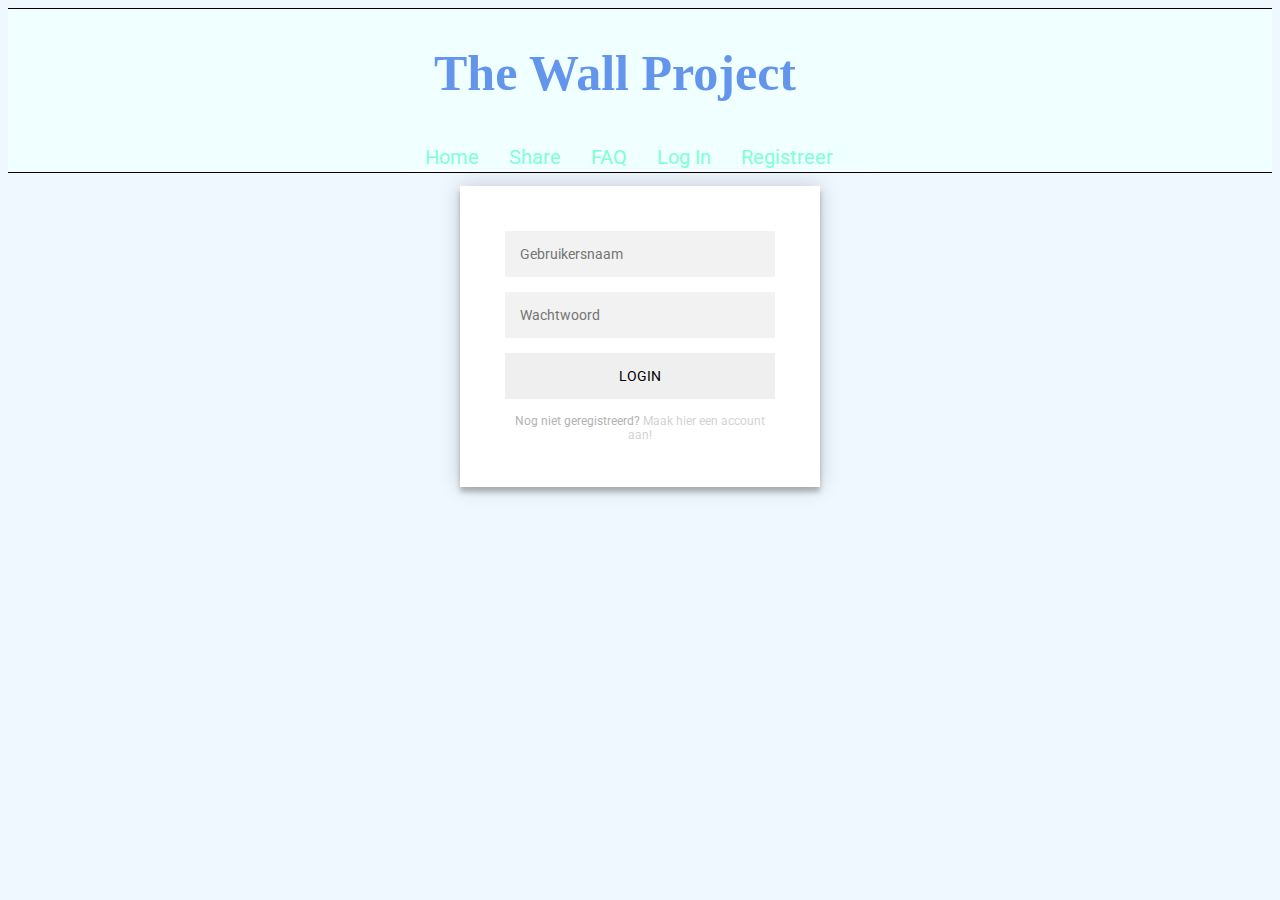
<file: index.html>
<!DOCTYPE html>
<html >
  <head>
    <meta charset="UTF-8">
    <title>Login</title>




        <link rel="stylesheet" href="css/style3.css">




  </head>

  <body>

    <div id='cssmenu'>

            <ul class="knoppen">
                <h1>The Wall Project</h1>
             <li class='active'><a id="ewa" href='index.php'><span>Home</span></a></li>

                <li><a href='share.html'><span>Share</span></a></li>
                <li><a href='faq.html'><span>FAQ</span></a></li>
                <li><a href='index.html'><span>Log In</span></a></li>

                <li><a href='indexregistreer.html'><span>Registreer</span></a></li>


            </ul>

    </div>
    <div class="login-page">
  <div class="form">
    <form action="indexlogin.php" method="post">
    <form class="login-form">
      <input type="text" placeholder="Gebruikersnaam" name="user" required="required"/>
      <input type="password" placeholder="Wachtwoord" name="password" required="required"/>
      <button name="LogIn">login</button>
      <p class="message">Nog niet geregistreerd? <a href="indexregistreer.html">Maak hier een account aan!</a></p>
    </form>
  </form>
  </div>
</div>
    <script src='http://cdnjs.cloudflare.com/ajax/libs/jquery/2.1.3/jquery.min.js'></script>

        <script src="js/index.js"></script>




  </body>
</html>
</file>
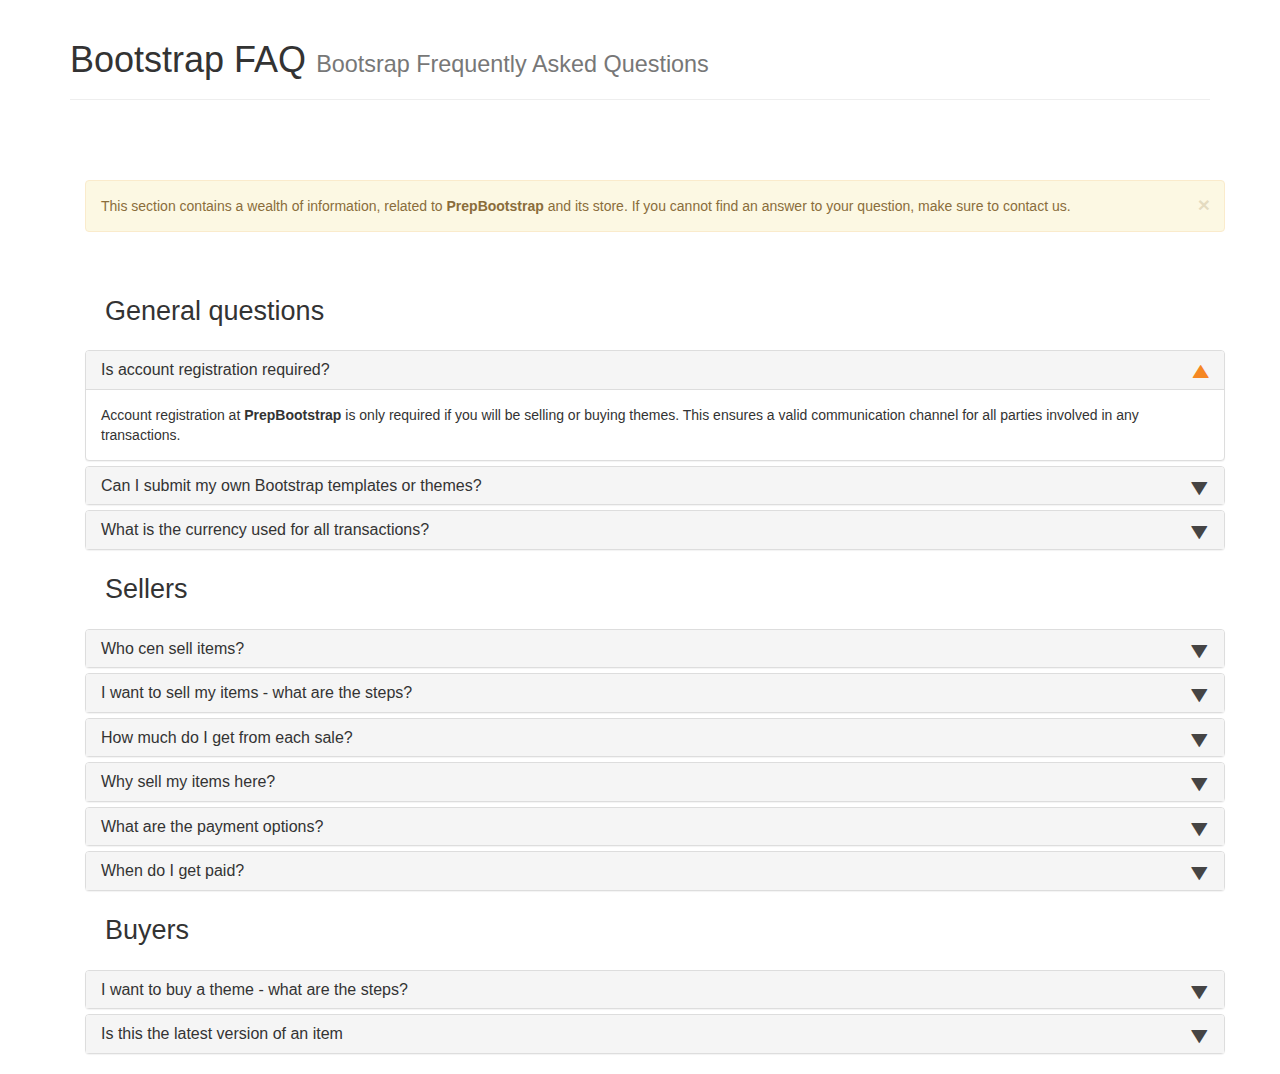
<file: Template-FAQ/index.html>
<!DOCTYPE html>
<html>
<head>
    <meta charset="utf-8" />
    <title>Bootstrap FAQ Template | PrepBootstrap</title>
    <meta name="viewport" content="width=device-width, initial-scale=1.0" />

    <link rel="stylesheet" type="text/css" href="bootstrap/css/bootstrap.min.css" />
    <link rel="stylesheet" type="text/css" href="font-awesome/css/font-awesome.min.css" />

    <script type="text/javascript" src="js/jquery-1.10.2.min.js"></script>
    <script type="text/javascript" src="bootstrap/js/bootstrap.min.js"></script>
</head>
<body>

<div class="container">

<div class="page-header">
    <h1>Bootstrap FAQ <small>Bootsrap Frequently Asked Questions</small></h1>
</div>

<!-- Bootstrap FAQ - START -->
<div class="container">
    <br />
    <br />
    <br />

    <div class="alert alert-warning alert-dismissible" role="alert">
        <button type="button" class="close" data-dismiss="alert"><span aria-hidden="true">&times;</span><span class="sr-only">Close</span></button>
        This section contains a wealth of information, related to <strong>PrepBootstrap</strong> and its store. If you cannot find an answer to your question, 
        make sure to contact us. 
    </div>

    <br />

    <div class="panel-group" id="accordion">
        <div class="faqHeader">General questions</div>
        <div class="panel panel-default">
            <div class="panel-heading">
                <h4 class="panel-title">
                    <a class="accordion-toggle" data-toggle="collapse" data-parent="#accordion" href="#collapseOne">Is account registration required?</a>
                </h4>
            </div>
            <div id="collapseOne" class="panel-collapse collapse in">
                <div class="panel-body">
                    Account registration at <strong>PrepBootstrap</strong> is only required if you will be selling or buying themes. 
                    This ensures a valid communication channel for all parties involved in any transactions. 
                </div>
            </div>
        </div>
        <div class="panel panel-default">
            <div class="panel-heading">
                <h4 class="panel-title">
                    <a class="accordion-toggle collapsed" data-toggle="collapse" data-parent="#accordion" href="#collapseTen">Can I submit my own Bootstrap templates or themes?</a>
                </h4>
            </div>
            <div id="collapseTen" class="panel-collapse collapse">
                <div class="panel-body">
                    A lot of the content of the site has been submitted by the community. Whether it is a commercial element/template/theme 
                    or a free one, you are encouraged to contribute. All credits are published along with the resources. 
                </div>
            </div>
        </div>
        <div class="panel panel-default">
            <div class="panel-heading">
                <h4 class="panel-title">
                    <a class="accordion-toggle collapsed" data-toggle="collapse" data-parent="#accordion" href="#collapseEleven">What is the currency used for all transactions?</a>
                </h4>
            </div>
            <div id="collapseEleven" class="panel-collapse collapse">
                <div class="panel-body">
                    All prices for themes, templates and other items, including each seller's or buyer's account balance are in <strong>USD</strong>
                </div>
            </div>
        </div>

        <div class="faqHeader">Sellers</div>
        <div class="panel panel-default">
            <div class="panel-heading">
                <h4 class="panel-title">
                    <a class="accordion-toggle collapsed" data-toggle="collapse" data-parent="#accordion" href="#collapseTwo">Who cen sell items?</a>
                </h4>
            </div>
            <div id="collapseTwo" class="panel-collapse collapse">
                <div class="panel-body">
                    Any registed user, who presents a work, which is genuine and appealing, can post it on <strong>PrepBootstrap</strong>.
                </div>
            </div>
        </div>
        <div class="panel panel-default">
            <div class="panel-heading">
                <h4 class="panel-title">
                    <a class="accordion-toggle collapsed" data-toggle="collapse" data-parent="#accordion" href="#collapseThree">I want to sell my items - what are the steps?</a>
                </h4>
            </div>
            <div id="collapseThree" class="panel-collapse collapse">
                <div class="panel-body">
                    The steps involved in this process are really simple. All you need to do is:
                    <ul>
                        <li>Register an account</li>
                        <li>Activate your account</li>
                        <li>Go to the <strong>Themes</strong> section and upload your theme</li>
                        <li>The next step is the approval step, which usually takes about 72 hours.</li>
                    </ul>
                </div>
            </div>
        </div>
        <div class="panel panel-default">
            <div class="panel-heading">
                <h4 class="panel-title">
                    <a class="accordion-toggle collapsed" data-toggle="collapse" data-parent="#accordion" href="#collapseFive">How much do I get from each sale?</a>
                </h4>
            </div>
            <div id="collapseFive" class="panel-collapse collapse">
                <div class="panel-body">
                    Here, at <strong>PrepBootstrap</strong>, we offer a great, 70% rate for each seller, regardless of any restrictions, such as volume, date of entry, etc.
                    <br />
                </div>
            </div>
        </div>
        <div class="panel panel-default">
            <div class="panel-heading">
                <h4 class="panel-title">
                    <a class="accordion-toggle collapsed" data-toggle="collapse" data-parent="#accordion" href="#collapseSix">Why sell my items here?</a>
                </h4>
            </div>
            <div id="collapseSix" class="panel-collapse collapse">
                <div class="panel-body">
                    There are a number of reasons why you should join us:
                    <ul>
                        <li>A great 70% flat rate for your items.</li>
                        <li>Fast response/approval times. Many sites take weeks to process a theme or template. And if it gets rejected, there is another iteration. We have aliminated this, and made the process very fast. It only takes up to 72 hours for a template/theme to get reviewed.</li>
                        <li>We are not an exclusive marketplace. This means that you can sell your items on <strong>PrepBootstrap</strong>, as well as on any other marketplate, and thus increase your earning potential.</li>
                    </ul>
                </div>
            </div>
        </div>
        <div class="panel panel-default">
            <div class="panel-heading">
                <h4 class="panel-title">
                    <a class="accordion-toggle collapsed" data-toggle="collapse" data-parent="#accordion" href="#collapseEight">What are the payment options?</a>
                </h4>
            </div>
            <div id="collapseEight" class="panel-collapse collapse">
                <div class="panel-body">
                    The best way to transfer funds is via Paypal. This secure platform ensures timely payments and a secure environment. 
                </div>
            </div>
        </div>
        <div class="panel panel-default">
            <div class="panel-heading">
                <h4 class="panel-title">
                    <a class="accordion-toggle collapsed" data-toggle="collapse" data-parent="#accordion" href="#collapseNine">When do I get paid?</a>
                </h4>
            </div>
            <div id="collapseNine" class="panel-collapse collapse">
                <div class="panel-body">
                    Our standard payment plan provides for monthly payments. At the end of each month, all accumulated funds are transfered to your account. 
                    The minimum amount of your balance should be at least 70 USD. 
                </div>
            </div>
        </div>

        <div class="faqHeader">Buyers</div>
        <div class="panel panel-default">
            <div class="panel-heading">
                <h4 class="panel-title">
                    <a class="accordion-toggle collapsed" data-toggle="collapse" data-parent="#accordion" href="#collapseFour">I want to buy a theme - what are the steps?</a>
                </h4>
            </div>
            <div id="collapseFour" class="panel-collapse collapse">
                <div class="panel-body">
                    Buying a theme on <strong>PrepBootstrap</strong> is really simple. Each theme has a live preview. 
                    Once you have selected a theme or template, which is to your liking, you can quickly and securely pay via Paypal.
                    <br />
                    Once the transaction is complete, you gain full access to the purchased product. 
                </div>
            </div>
        </div>
        <div class="panel panel-default">
            <div class="panel-heading">
                <h4 class="panel-title">
                    <a class="accordion-toggle collapsed" data-toggle="collapse" data-parent="#accordion" href="#collapseSeven">Is this the latest version of an item</a>
                </h4>
            </div>
            <div id="collapseSeven" class="panel-collapse collapse">
                <div class="panel-body">
                    Each item in <strong>PrepBootstrap</strong> is maintained to its latest version. This ensures its smooth operation.
                </div>
            </div>
        </div>
    </div>
</div>

<style>
    .faqHeader {
        font-size: 27px;
        margin: 20px;
    }

    .panel-heading [data-toggle="collapse"]:after {
        font-family: 'Glyphicons Halflings';
        content: "\e072"; /* "play" icon */
        float: right;
        color: #F58723;
        font-size: 18px;
        line-height: 22px;
        /* rotate "play" icon from > (right arrow) to down arrow */
        -webkit-transform: rotate(-90deg);
        -moz-transform: rotate(-90deg);
        -ms-transform: rotate(-90deg);
        -o-transform: rotate(-90deg);
        transform: rotate(-90deg);
    }

    .panel-heading [data-toggle="collapse"].collapsed:after {
        /* rotate "play" icon from > (right arrow) to ^ (up arrow) */
        -webkit-transform: rotate(90deg);
        -moz-transform: rotate(90deg);
        -ms-transform: rotate(90deg);
        -o-transform: rotate(90deg);
        transform: rotate(90deg);
        color: #454444;
    }
</style>

<!-- Bootstrap FAQ - END -->

</div>

</body>
</html>
</file>
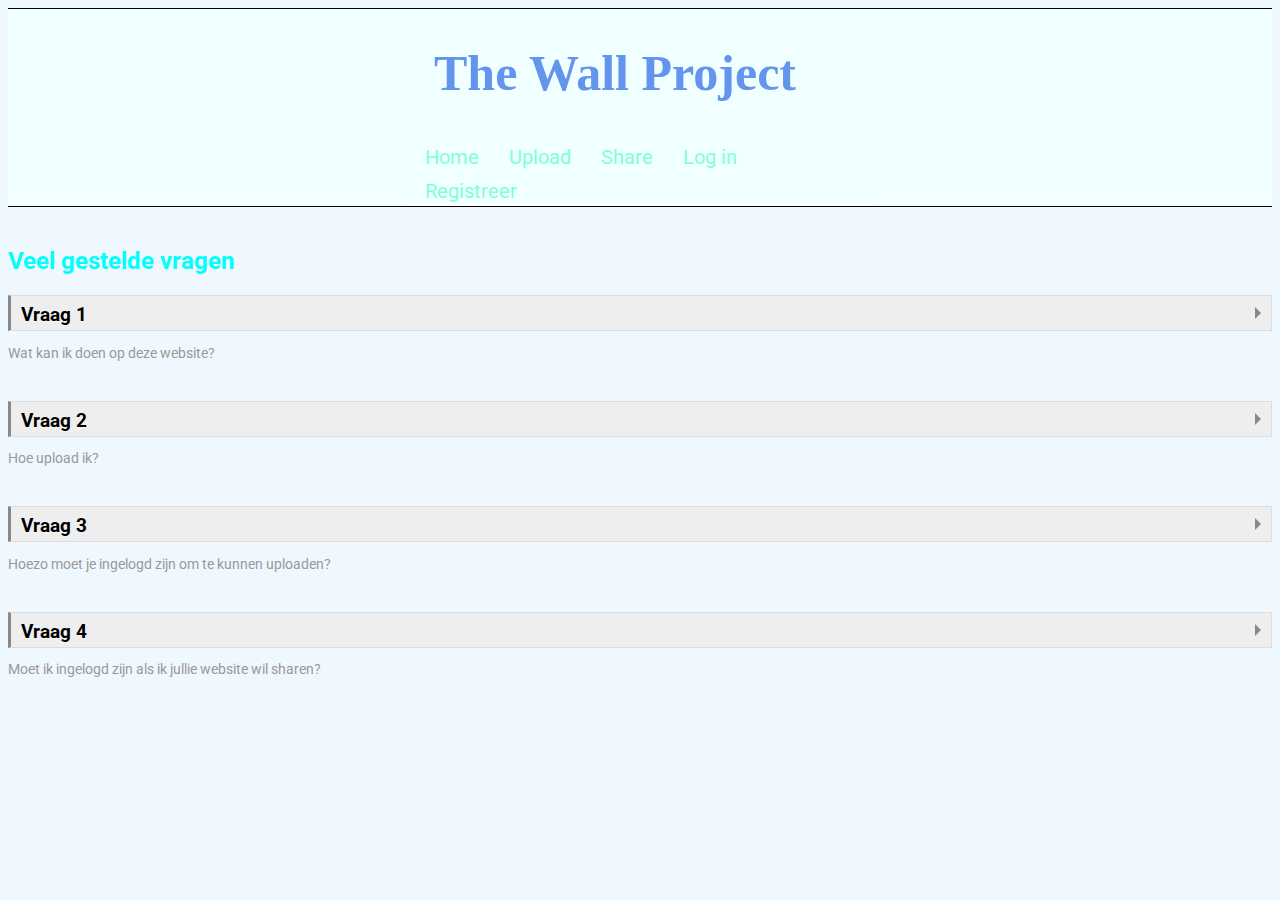
<file: faq.html>
<!DOCTYPE html>
<html >
  <head>
    <meta charset="UTF-8">
    <title>FAQ</title>


              <link rel="stylesheet" type="text/css" href="css/style3.css">




  </head>

  <body>

    <div id='cssmenu'>

            <ul class="knoppen">
                <h1>The Wall Project</h1>
             <li class='active'><a id="ewa" href='index.php'><span>Home</span></a></li>
               <li><a href='index.html'><span>Upload</span></a></li>
                <li><a href='share.html'><span>Share</span></a></li>
                <li><a href='index.html'><span>Log in</span></a></li>

                <li><a href='indexregistreer.html'><span>Registreer</span></a></li>


            </ul>

    </div>


    <section class="faq-section">
      <h2>Veel gestelde vragen</h2>
    <input type="checkbox" id="q1">
    <label for="q1">Vraag 1</label>
    <p>Wat kan ik doen op deze website?</p>
    <p><b>Je kan al je favoriete foto's delen met andere gebruikers op de wall!</b></p>

</section>



    <section class="faq-section1">
      <input type="checkbox" id="q1">
    <label for="q1">Vraag 2</label>
    <p>Hoe upload ik?</p>
    <p><b>Je kan foto's uploaden naar de wall als je lid bent! Klik <a href="indexregistreer.html">hier</a> als je nieuw bent of klik <a href="index.html">hier</a> als je al een bestaande account hebt.</b></p>

</section>

<section class="faq-section3">
  <input type="checkbox" id="q1">
<label for="q1">Vraag 3</label>
<p>Hoezo moet je ingelogd zijn om te kunnen uploaden?</p>
<p><b>Je moet ingelogd zijn zodat het voor ons en voor jezelf veilig blijft als je upload.</b></p>

</section>

<section class="faq-section2">
  <input type="checkbox" id="q1">
<label for="q1">Vraag 4</label>
<p>Moet ik ingelogd zijn als ik jullie website wil sharen?</p>
<p><b>Nee! Je hebt geen account nodig als je onze website wilt sharen.</b></p>

</section>











  </body>
</html>
</file>
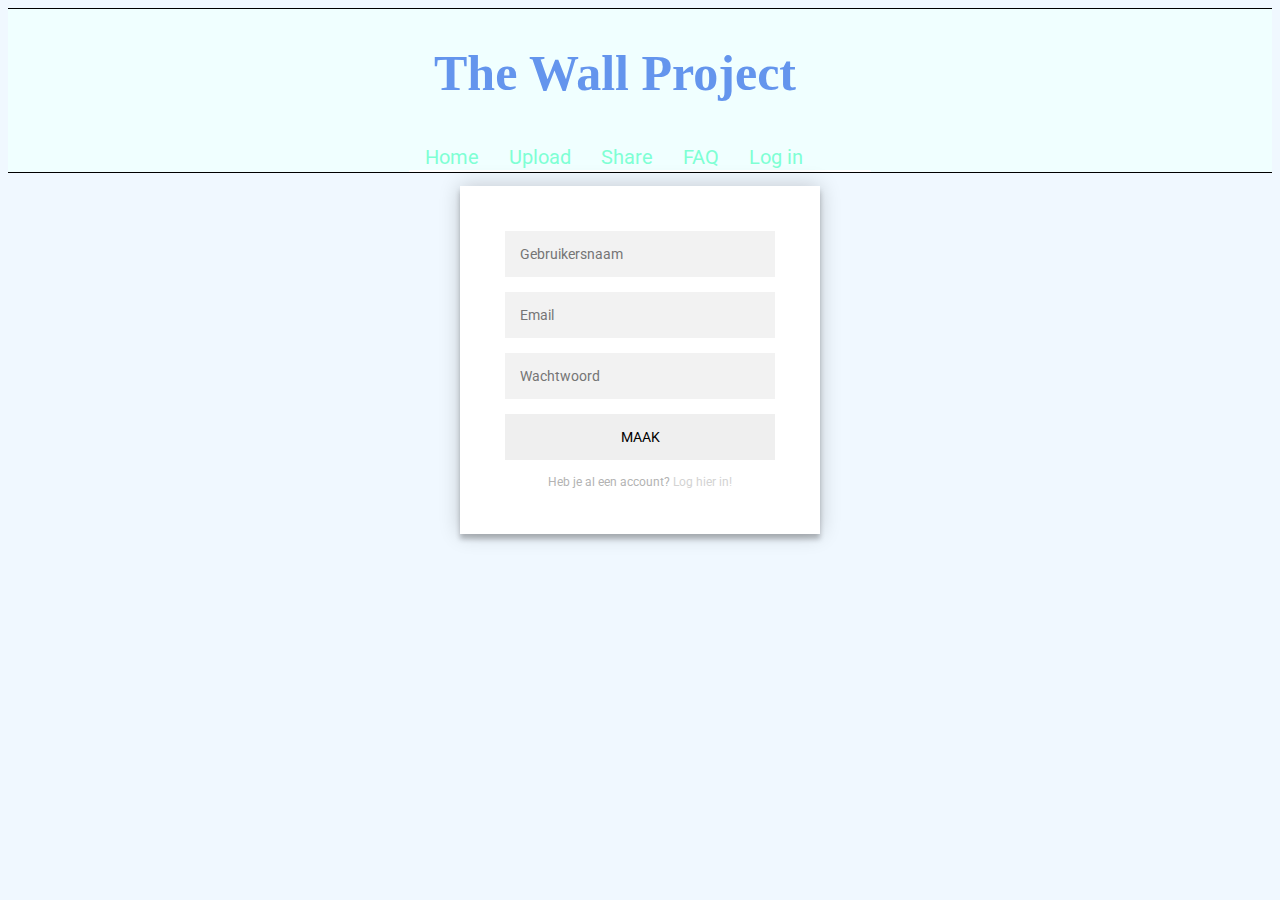
<file: indexregistreer.html>
<!DOCTYPE html>
<html>
<head>
  <title>Registeer</title>
  <link rel="stylesheet" type="text/css" href="css/style3.css">
</head>
<body>



  <div id='cssmenu'>

          <ul class="knoppen">
              <h1>The Wall Project</h1>
           <li class='active'><a id="ewa" href='index.php'><span>Home</span></a></li>
             <li><a href='index.html'><span>Upload</span></a></li>
              <li><a href='share.html'><span>Share</span></a></li>
              <li><a href='faq.html'><span>FAQ</span></a></li>
              <li><a href='index.html'><span>Log in</span></a></li>


          </ul>

  </div>
  <div class="login-page">
<div class="form">
<form action="insert.php" class="register-form" method="post">

    <input type="text" placeholder="Gebruikersnaam" name="username" required="required">
  </br>
  <input type="email" placeholder="Email" name="email" required="required">
  </br>
    <input type="Password" placeholder="Wachtwoord" name="wachtwoord" required="required">
  </br>


    <button name="submit">Maak</button>
  <p class="message">Heb je al een account? <a href="index.html">Log hier in!</a></p>
</form>
</div>
</div>


</body>
</html>
</file>
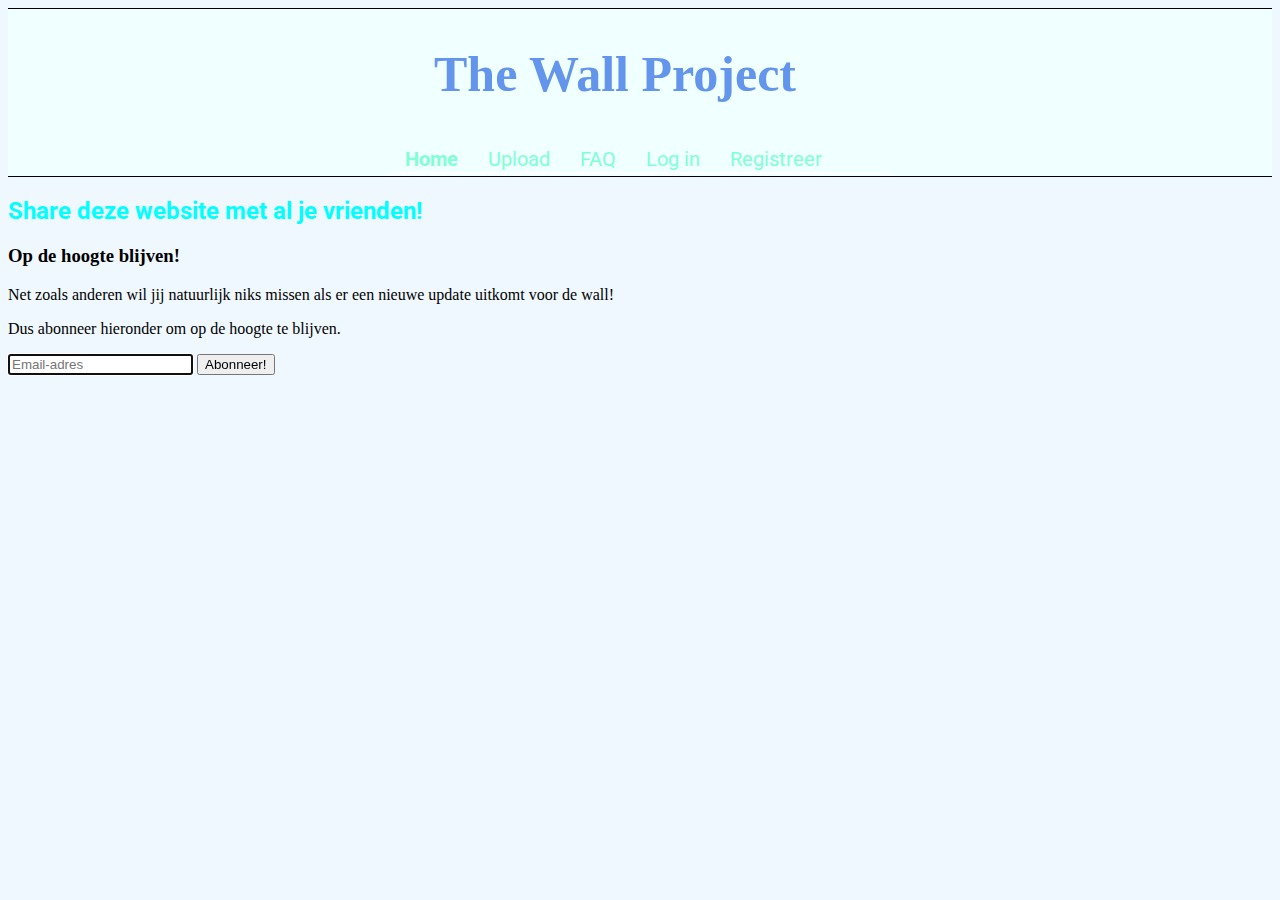
<file: share.html>
<html>
<head>
  <link rel="stylesheet" href="styleshare.css">
<title>Share</title>
</head>
<body>
  <div id='cssmenu'>


              <h1>The Wall Project</h1>
                <ul class="knoppen">
           <li class='active'><a id="ewa" href='index.php'><span>Home</span></a></li>
              <li><a href='index.html'><span>Upload</span></a></li>

              <li><a href='faq.html'><span>FAQ</span></a></li>
              <li><a href='index.html'><span>Log in</span></a></li>
              <li><a href='indexregistreer.html'><span>Registreer</span></a></li>

          </ul>

  </div>

<h2>Share deze website met al je vrienden!</h2>

  <div class="a2a_kit a2a_kit_size_32 a2a_default_style">
  <a class="a2a_dd" href="https://www.addtoany.com/share"></a>
  <a class="a2a_button_facebook"></a>
  <a class="a2a_button_twitter"></a>
  <a class="a2a_button_google_plus"></a>
  </div>
  <script async src="https://static.addtoany.com/menu/page.js"></script>

  <section class="subscribe">
     <div class="subscribe-pitch">
       <h3>Op de hoogte blijven!</h3>
       <p>Net zoals anderen wil jij natuurlijk niks missen als er een nieuwe update uitkomt voor de wall!</p> <p>Dus abonneer hieronder om op de hoogte te blijven.<p>
     </div>
     <form action="share.html" method="post" class="subscribe-form">
       <input type="email" name="email" class="subscribe-input" placeholder="Email-adres" required="required" autofocus>
       <button type="submit" class="subscribe-submit" required="required">Abonneer!</button>
      </form>
   </section>




</body>
</html>
</file>
<file: css/style3.css>
@import url(https://fonts.googleapis.com/css?family=Roboto:300);


  h1 {

      font-family: serif;
      font-size: 50px;
      text-align: center;
        color: cornflowerblue;
margin-right: 50px;
  }

  h2 {


    font-family: "Roboto", sans-serif;
    color: aqua;


  }



  #cssmenu {
      top: 0;
      display: block;
      position: relative;
    zoom: 1;
    width: auto;
    background-color: azure;
border-bottom: 1px solid black;
border-top: 1px solid black;
  }
  #cssmenu:before {
    content: '';
    display: block;
  }
  #cssmenu:after {
    content: '';
    display: table;
    clear: both;
  }
  #cssmenu ul {
      text-decoration: none;
    list-style-type: none;
    display: block;
    font-size: 20px;
    margin: 0;
      width:460px;

      margin-left: auto;
      margin-right: auto;
    padding: 1px;
    border-bottom: 2px solid white;


  }
  #cssmenu ul:before {
    content: '';
    display: block;
  }
  #cssmenu ul:after {
    content: '';
    display: table;
    clear: both;
  }
  #cssmenu li {
    display: block;
    float: left;
    margin: 0;
    padding: 0;
    text-align: center;
  }
  #cssmenu li a {
    float: left;
    color: aquamarine;
    text-decoration: none;
    padding: 10px 15px 0;
    font-weight: normal;
  }
  #cssmenu li:hover,
  #cssmenu .active {
    text-decoration: none;
  }
  #cssmenu li:hover a {
    color: aqua;
  }


.Right {
padding-top: 10px;
font-size: 20px;

}

.RightBody {
  padding-top: 30px;
text-align: center;
font-size: 20px;

}


.login-page {
  width: 360px;
  padding: 1% 0 0;
  margin: auto;
}
.form {
  position: relative;
  z-index: 1;
  background: #FFFFFF;
  max-width: 360px;
  margin: 0 auto 100px;
  padding: 45px;
  text-align: center;
  box-shadow: 0 0 20px 0 rgba(0, 0, 0, 0.2), 0 5px 5px 0 rgba(0, 0, 0, 0.24);
}
.form input {
  font-family: "Roboto", sans-serif;
  outline: 0;
  background: #f2f2f2;
  width: 100%;
  border: 0;
  margin: 0 0 15px;
  padding: 15px;
  box-sizing: border-box;
  font-size: 14px;
}
.form button {
  font-family: "Roboto", sans-serif;
  text-transform: uppercase;
  outline: 0;
  background: ;
  width: 100%;
  border: 0;
  padding: 15px;
  color: #010000;
  font-size: 14px;
  -webkit-transition: all 0.3 ease;
  transition: all 0.3 ease;
  cursor: pointer;
}
.form button:hover,.form button:active,.form button:focus {
  background: aquamarine;
}
.form .message {
  margin: 15px 0 0;
  color: #b3b3b3;
  font-size: 12px;
}

.form .message a {
  color: lightgrey;
  text-decoration: none;
}
.form .message a:hover{

  color: black
}





.container {
  position: relative;
  z-index: 1;
  max-width: 300px;
  margin: 0 auto;
}
.container:before, .container:after {
  content: "";
  display: block;
  clear: both;
}
.container .info {
  margin: 50px auto;
  text-align: center;
}
.container .info h1 {
  margin: 0 0 15px;
  padding: 0;
  font-size: 36px;
  font-weight: 300;
  color: #1a1a1a;
}
.container .info span {
  color: #4d4d4d;
  font-size: 12px;
}
.container .info span a {
  color: #000000;
  text-decoration: none;
}
.container .info span .fa {
  color: #EF3B3A;
}
body {
 background-color: aliceblue;
  font-family: "Roboto", sans-serif;
  -webkit-font-smoothing: antialiased;
  -moz-osx-font-smoothing: grayscale;
}

.faq-section{
    margin: 40px 0;
        position: relative;
}

/*Hide the paragraphs*/
.faq-section p{
    display: none;
}

/*Hide the checkboxes */
.faq-section input{
    position: absolute;
    z-index: 2;
    cursor: pointer;
    opacity: 0;
    display: none\9; /* IE8 and below */
    margin: 0;
    width: 100%;
    height: 36px;
}

/*Show only the clipped intro */
.faq-section label+p{
    display: block;
    color: #999;
    font-size: .85em;
    transition: all .15s ease-out;
    /* Clipping text */
    text-overflow: ellipsis;
    white-space: nowrap;
    overflow: hidden;
}

/*If the checkbox is checked, show all paragraphs*/
.faq-section input[type=checkbox]:checked~p{
    display: block;
    color: #444;
    font-size: 1em;
    /* restore clipping defaults */
    text-overflow: clip;
    white-space: normal;
    overflow: visible;
}

/*Style the label*/
.faq-section label{
    font-size: 1.2em;
    background: #eee;
    display: block;
    position: relative;
        height: 20px;
    padding: 7px 10px;
    font-weight: bold;
    border: 1px solid #ddd;
    border-left: 3px solid #888;
    text-shadow: 0 1px 0 rgba(255,255,255,.5);
    transition: all .15s ease-out;
}

/*Remove text selection when toggle-ing*/
.faq-section label::selection{
    background: none;
}

.faq-section label:hover{
    background: #f5f5f5;
}

/*If the checkbox is checked, style the label accordingly*/
.faq-section input[type=checkbox]:checked~label{
    border-color: #ff7f50;
    background: #f5deb4;
    background-image: linear-gradient(to bottom, #fff, #f5deb4);
    box-shadow: 0 0 1px rgba(0,0,0,.4);
}

/*Label's arrow - default state */
.faq-section label::before{
    content: '';
    position: absolute;
    right: 4px;
    top: 50%;
    margin-top: -6px;
    border: 6px solid transparent;
    border-left-color: inherit;
}

/*Update the right arrow*/
.faq-section input[type=checkbox]:checked~label::before{
    border: 6px solid transparent;
    border-top-color: inherit;
    margin-top: -3px;
    right: 10px;
}


.faq-section1 {
    margin: 40px 0;
        position: relative;
}

/*Hide the paragraphs*/
.faq-section1 p{
    display: none;
}

/*Hide the checkboxes */
.faq-section1 input{
    position: absolute;
    z-index: 2;
    cursor: pointer;
    opacity: 0;
    display: none\9; /* IE8 and below */
    margin: 0;
    width: 100%;
    height: 36px;
}

/*Show only the clipped intro */
.faq-section1 label+p{
    display: block;
    color: #999;
    font-size: .85em;
    transition: all .15s ease-out;
    /* Clipping text */
    text-overflow: ellipsis;
    white-space: nowrap;
    overflow: hidden;
}

/*If the checkbox is checked, show all paragraphs*/
.faq-section1 input[type=checkbox]:checked~p{
    display: block;
    color: #444;
    font-size: 1em;
    /* restore clipping defaults */
    text-overflow: clip;
    white-space: normal;
    overflow: visible;
}

/*Style the label*/
.faq-section1 label{
    font-size: 1.2em;
    background: #eee;
    display: block;
    position: relative;
        height: 20px;
    padding: 7px 10px;
    font-weight: bold;
    border: 1px solid #ddd;
    border-left: 3px solid #888;
    text-shadow: 0 1px 0 rgba(255,255,255,.5);
    transition: all .15s ease-out;
}

/*Remove text selection when toggle-ing*/
.faq-section1 label::selection{
    background: none;
}

.faq-section1 label:hover{
    background: #f5f5f5;
}

/*If the checkbox is checked, style the label accordingly*/
.faq-section1 input[type=checkbox]:checked~label{
    border-color: #ff7f50;
    background: #f5deb4;
    background-image: linear-gradient(to bottom, #fff, #f5deb4);
    box-shadow: 0 0 1px rgba(0,0,0,.4);
}

/*Label's arrow - default state */
.faq-section1 label::before{
    content: '';
    position: absolute;
    right: 4px;
    top: 50%;
    margin-top: -6px;
    border: 6px solid transparent;
    border-left-color: inherit;
}

/*Update the right arrow*/
.faq-section1 input[type=checkbox]:checked~label::before{
    border: 6px solid transparent;
    border-top-color: inherit;
    margin-top: -3px;
    right: 10px;
}




.faq-section2 {
    margin: 40px 0;
        position: relative;
}

/*Hide the paragraphs*/
.faq-section2 p{
    display: none;
}

/*Hide the checkboxes */
.faq-section2 input{
    position: absolute;
    z-index: 2;
    cursor: pointer;
    opacity: 0;
    display: none\9; /* IE8 and below */
    margin: 0;
    width: 100%;
    height: 36px;
}

/*Show only the clipped intro */
.faq-section2 label+p{
    display: block;
    color: #999;
    font-size: .85em;
    transition: all .15s ease-out;
    /* Clipping text */
    text-overflow: ellipsis;
    white-space: nowrap;
    overflow: hidden;
}

/*If the checkbox is checked, show all paragraphs*/
.faq-section2 input[type=checkbox]:checked~p{
    display: block;
    color: #444;
    font-size: 1em;
    /* restore clipping defaults */
    text-overflow: clip;
    white-space: normal;
    overflow: visible;
}

/*Style the label*/
.faq-section2 label{
    font-size: 1.2em;
    background: #eee;
    display: block;
    position: relative;
        height: 20px;
    padding: 7px 10px;
    font-weight: bold;
    border: 1px solid #ddd;
    border-left: 3px solid #888;
    text-shadow: 0 1px 0 rgba(255,255,255,.5);
    transition: all .15s ease-out;
}

/*Remove text selection when toggle-ing*/
.faq-section2 label::selection{
    background: none;
}

.faq-section2 label:hover{
    background: #f5f5f5;
}

/*If the checkbox is checked, style the label accordingly*/
.faq-section2 input[type=checkbox]:checked~label{
    border-color: #ff7f50;
    background: #f5deb4;
    background-image: linear-gradient(to bottom, #fff, #f5deb4);
    box-shadow: 0 0 1px rgba(0,0,0,.4);
}

/*Label's arrow - default state */
.faq-section2 label::before{
    content: '';
    position: absolute;
    right: 4px;
    top: 50%;
    margin-top: -6px;
    border: 6px solid transparent;
    border-left-color: inherit;
}

/*Update the right arrow*/
.faq-section2 input[type=checkbox]:checked~label::before{
    border: 6px solid transparent;
    border-top-color: inherit;
    margin-top: -3px;
    right: 10px;
}




.faq-section3 {
    margin: 40px 0;
        position: relative;
}

/*Hide the paragraphs*/
.faq-section3 p{
    display: none;
}

/*Hide the checkboxes */
.faq-section3 input{
    position: absolute;
    z-index: 2;
    cursor: pointer;
    opacity: 0;
    display: none\9; /* IE8 and below */
    margin: 0;
    width: 100%;
    height: 36px;
}

/*Show only the clipped intro */
.faq-section3 label+p{
    display: block;
    color: #999;
    font-size: .85em;
    transition: all .15s ease-out;
    /* Clipping text */
    text-overflow: ellipsis;
    white-space: nowrap;
    overflow: hidden;
}

/*If the checkbox is checked, show all paragraphs*/
.faq-section3 input[type=checkbox]:checked~p{
    display: block;
    color: #444;
    font-size: 1em;
    /* restore clipping defaults */
    text-overflow: clip;
    white-space: normal;
    overflow: visible;
}

/*Style the label*/
.faq-section3 label{
    font-size: 1.2em;
    background: #eee;
    display: block;
    position: relative;
        height: 20px;
    padding: 7px 10px;
    font-weight: bold;
    border: 1px solid #ddd;
    border-left: 3px solid #888;
    text-shadow: 0 1px 0 rgba(255,255,255,.5);
    transition: all .15s ease-out;
}

/*Remove text selection when toggle-ing*/
.faq-section3 label::selection{
    background: none;
}

.faq-section3 label:hover{
    background: #f5f5f5;
}

/*If the checkbox is checked, style the label accordingly*/
.faq-section3 input[type=checkbox]:checked~label{
    border-color: #ff7f50;
    background: #f5deb4;
    background-image: linear-gradient(to bottom, #fff, #f5deb4);
    box-shadow: 0 0 1px rgba(0,0,0,.4);
}

/*Label's arrow - default state */
.faq-section3 label::before{
    content: '';
    position: absolute;
    right: 4px;
    top: 50%;
    margin-top: -6px;
    border: 6px solid transparent;
    border-left-color: inherit;
}

/*Update the right arrow*/
.faq-section3 input[type=checkbox]:checked~label::before{
    border: 6px solid transparent;
    border-top-color: inherit;
    margin-top: -3px;
    right: 10px;
}
@media screen and (min-width: 700px) {


    nav ul {
        overflow: hidden;
    }

    nav>ul>li {
        float: left;
        border-right: 1px solid #999;
        width: 20%;
        box-sizing: border-box;
        text-align: center;
    }

    nav>ul>li:last-child {
        border: 0;
    }

    nav .knoppen {
        padding-top: .4em;
        padding-bottom: .2em;
    }

    .knoppen ul {
        position: absolute;
        background-color: #000;
        width: 3px;
        margin-left: -1em;
        background-color: transparent;
        margin-top: -.2em;
    }

    .knoppen ul li {
        background-color: dodgerblue;
    }
}

@media screen and (min-width:700px) {

    nav>ul>li {
        width: 23em;
        padding: .3em 1.2em;
        box-sizing: content-box;
    }

    nav>ul>li:last-child {
        border-right: 1px solid #999;
    }

    .knoppen ul {
        margin-left: -1.2em;
    }

    .knoppen ul li {
        width: 13em;
        padding-left: 1.2em;
        padding-right: 1.2em;
    }
}
</file>
<file: styleshare.css>
@import url(https://fonts.googleapis.com/css?family=Roboto:300);


ul li {
    font-family: "Roboto", sans-serif;
    font-size: 20px;

}

#ewa{
      font-family: "Roboto", sans-serif;
    font-size: 20px;
}

body {

background-color: aliceblue;

}

h1 {

    font-family:serif;
    font-size: 50px;
    text-align: center;
      color: cornflowerblue;
      margin-right: 50px;

}



h2 {
font-family: "Roboto", sans-serif;
color: aqua;

}


nav ul li {

    float: left;
    padding: 0 2em;
}
#cssmenu {
    top: 0;
    display: block;
    position: relative;
  zoom: 1;
  width: auto;
  background-color: azure;
  padding: 2px 0;
  border-bottom: 1px solid black;
  border-top: 1px solid black;

}
#cssmenu:before {
  content: '';
  display: block;
}
#cssmenu:after {
  content: '';
  display: table;
  clear: both;
}
#cssmenu ul {
    text-decoration: none;
  list-style-type: none;
  display: block;
  font-size: px;
  margin: 0;
    width:500px;
    margin-left: auto;
    margin-right: auto;
  padding: 1px;
  border-bottom: 2px solid white;
  zoom: 1;

}
#cssmenu ul:before {
  content: '';
  display: block;
}
#cssmenu ul:after {
  content: '';
  display: table;
  clear: both;
}
#cssmenu li {
  display: block;
  float: left;
  margin: 0;
  padding: 0;
  text-align: center;
}
#cssmenu li a {
  float: left;
  color: aquamarine;
  text-decoration: none;
  padding: 10px 15px 0;
  font-weight: normal;
}
#cssmenu li:hover,
#cssmenu .active {
  text-decoration: none;
}
#cssmenu li:hover a {
  color: aqua;
}
#cssmenu .active a {

  font-weight: 700;
}

#button {
 width: 100px;
    height: 50px;


}

#share-buttons img {

margin-left: 170px;

}


@media screen and (min-width: 600px) {

    #cssmenu {

    }

    nav ul {
        overflow: hidden;
    }

    nav>ul>li {
        float: left;
        border-right: 1px solid #999;
        width: 20%;
        box-sizing: border-box;
        text-align: center;
    }

    nav>ul>li:last-child {
        border: 0;
    }

    nav .knoppen {
        padding-top: .4em;
        padding-bottom: .2em;
    }

    .knoppen ul {
        position: absolute;
        background-color: #000;
        width: 33vw;
        margin-left: -1em;
        background-color: transparent;
        margin-top: -.2em;
    }

    .knoppen ul li {
        background-color: dodgerblue;
    }
}

@media screen and (min-width:1000px) {

    nav>ul>li {
        width: 13em;
        padding: .3em 1.2em;
        box-sizing: content-box;
    }

    nav>ul>li:last-child {
        border-right: 1px solid #999;
    }

    .knoppen ul {
        margin-left: -1.2em;
    }

    .knoppen ul li {
        width: 13em;
        padding-left: 1.2em;
        padding-right: 1.2em;
    }
}
</file>
